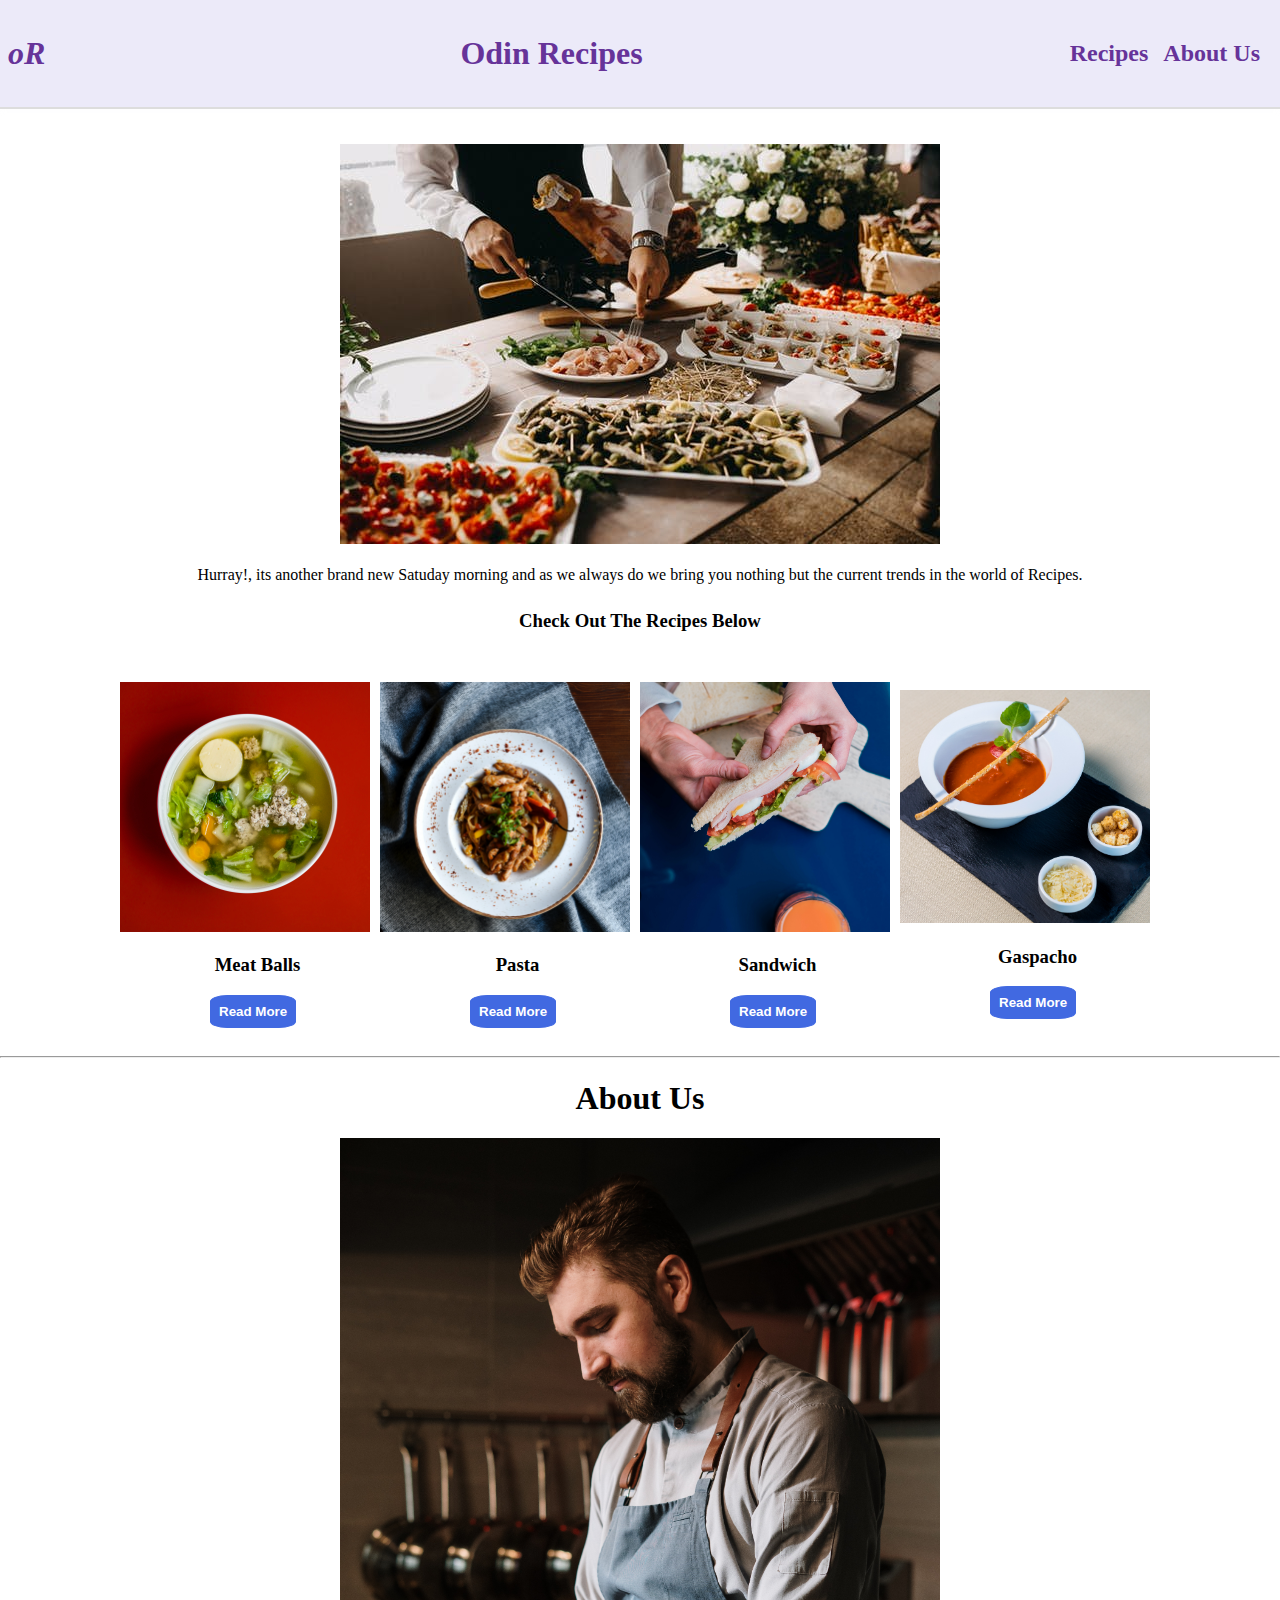
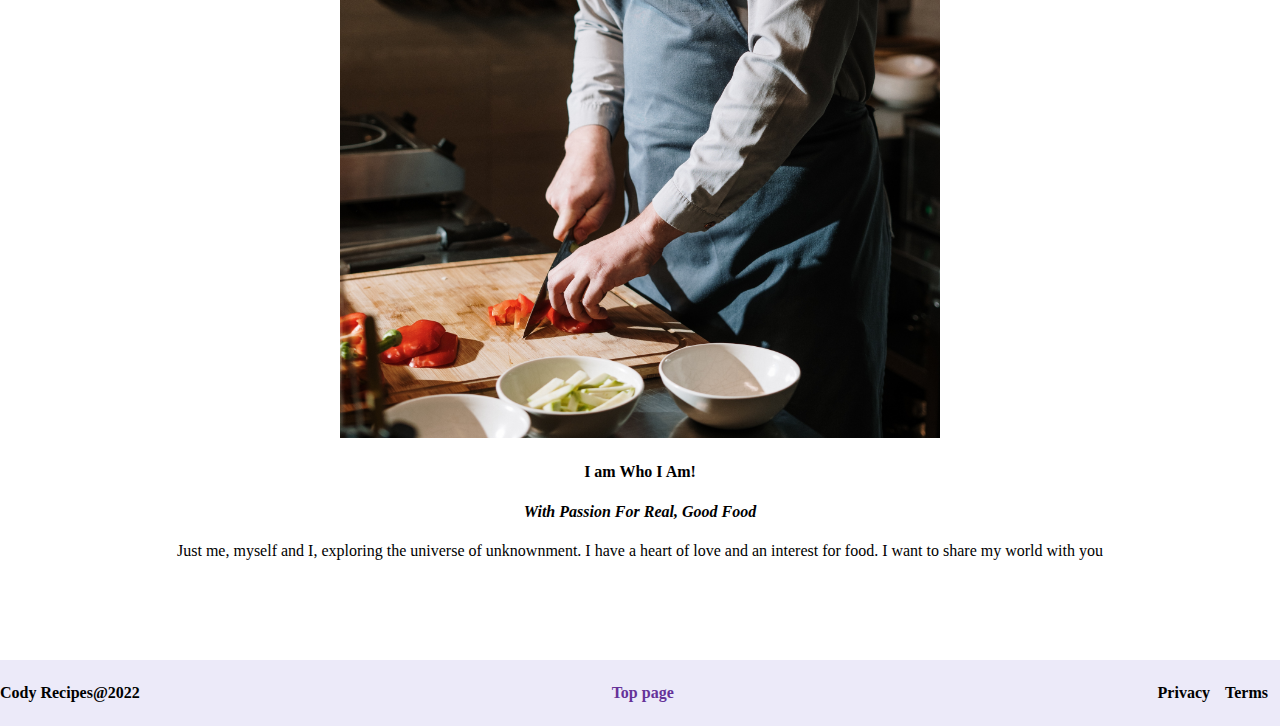
<file: index.html>
<!DOCTYPE html>
<html lang="en">
<head>
    <meta charset="UTF-8">
    <meta http-equiv="X-UA-Compatible" content="IE=edge">
    <meta name="viewport" content="width=device-width, initial-scale=1.0">
    <link rel="stylesheet" href="./css/style.css">
    <title>Odin Recipes</title>
</head>
<body>
<header id="top-page">
    <div class="logo">oR</div>
    <div class="main-header">
        <h1>Odin Recipes</h1>
    </div>
    <ul>
        <li><a href="#recipe-column">Recipes</a></li>
        <li><a href="#about">About Us</a></li>
    </ul>
</header>
<main>
    <div class="background">
        <img src="./img/chef.jpeg" alt="Chef">
    </div>
    <div class="small-text">
        Hurray!, its another brand new Satuday morning and as we always do we bring you nothing but the current trends in the world of  Recipes.
    </p>
    </div>
    <div class="find-out-more">
        <h3 id="recipe-column" class="recipe-column">Check Out The Recipes Below</h3>
    </div>
    <div class="recipes ">
        <div class="recipe">
            <a href="./recipes/meatballs.html"> <img src="./img/meatballs.jpg" alt="meat balls"> </a>
             <div class="center">
                <a href="./recipes/meatballs.html"> <h3>Meat Balls</h3> </a>
            <a href="./recipes/meatballs.html"> <button type="submit">Read More</button></a>
             </div>
        </div>
        <div class="recipe">
            <a href="./recipes/pasta.html"> <img src="./img/pasta.jpg" alt="pasta"> </a>
            <a href="./recipes/pasta.html"> <h3>Pasta</h3> </a>
            <a href="./recipes/pasta.html"> <button type="submit">Read More</button></a>
        </div>
        <div class="recipe">
            <a href="./recipes/sandwich.html"> <img src="./img/sandwich.jpg" alt="sandwich"> </a>
            <a href="./recipes/sandwich.html"> <h3>Sandwich</h3> </a>
            <a href="./recipes/sandwich.html"> <button type="submit">Read More</button></a>
        </div>
        <div class="recipe">
            <a href="./recipes/gaspacho.html"> <img src="./img/gaspacho.jpg" alt="gaspacho" class="last-img"> </a>
            <a href="./recipes/gaspacho.html"> <h3>Gaspacho</h3> </a>
            <a href="./recipes/gaspacho.html"> <button type="submit">Read More</button></a>
        </div>
    </div>
    <hr>
    <div class="about-us" id="about">
        <div class="about-head">
            <h1>About Us</h1>
        </div>
        <div class="about-img">
            <img src="./img/about-chef.jpg" alt="about the chef">
        </div>
        <div class="about-description">
            <h4>I am Who I Am!</h4>
            <h4><i>With Passion For Real, Good Food</i></h4>
            <p>Just me, myself and I, exploring the universe of unknownment. I have a heart of love and an interest for food. I want to share my world with you</p>
        </div>
    </div>
</main>
<footer>
    <p> Cody Recipes@2022</p>
    <a href="#top-page"><p>Top page</p></a>
    <ul>
        <li>Privacy</li>
        <li>Terms</li>
    </ul>
</footer>    
</body>
</html>
</file>
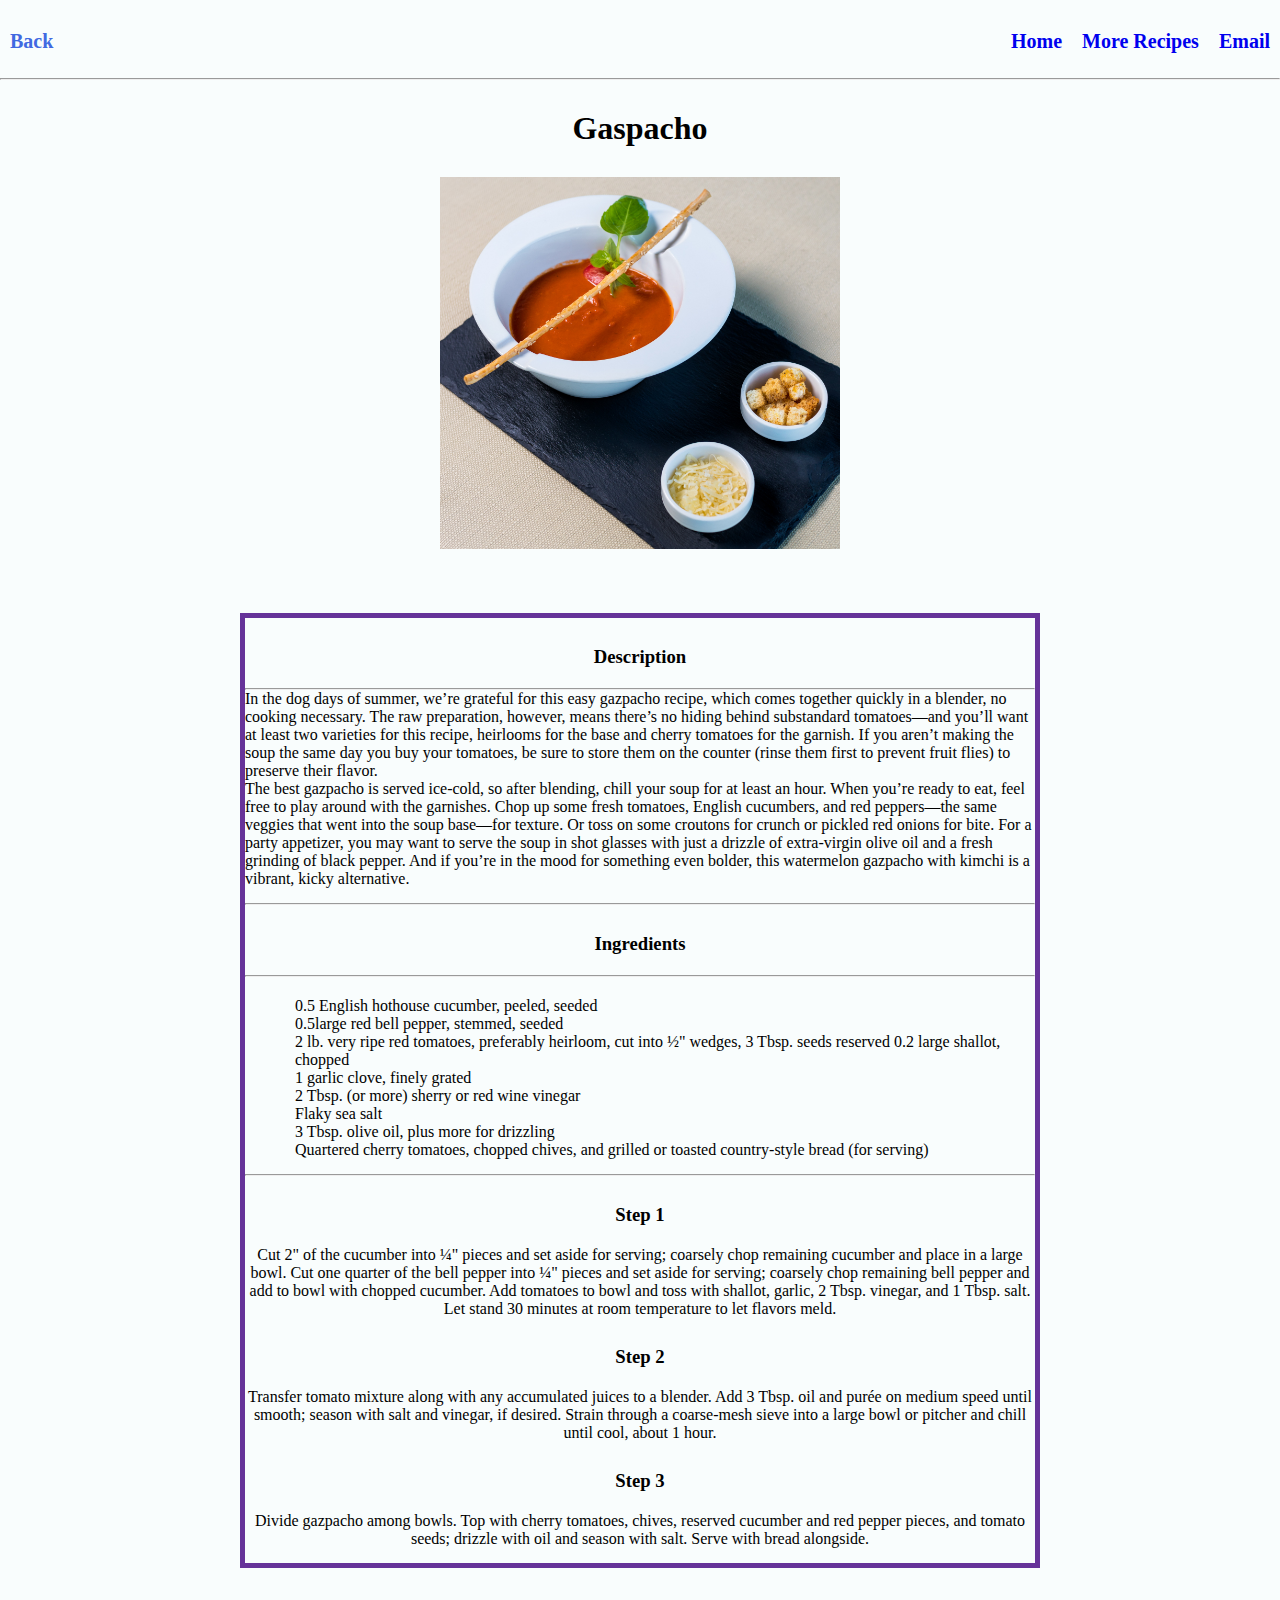
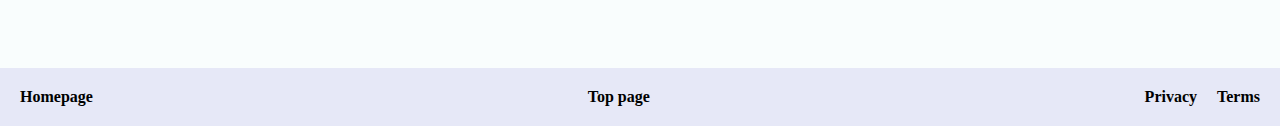
<file: recipes/gaspacho.html>
<!DOCTYPE html>
<html lang="en">
<head>
    <meta charset="UTF-8">
    <meta http-equiv="X-UA-Compatible" content="IE=edge">
    <meta name="viewport" content="width=device-width, initial-scale=1.0">
    <link rel="stylesheet" href="../css/recipes.css">
    <title>Gaspacho</title>
</head>
<body>
    <header id="header">
        <div class="top-items">
            <a href="../index.html" class="blue">Back</a>
            <ul>
                <li><a href="../index.html">Home</a></li>
                <li><a href="https://bit.ly/3RecPVM">More Recipes</a></li>
                <li><a href="https://bit.ly/3BmyB44">Email</a></li>
            </ul>
        </div>
        <hr>
        <h1>Gaspacho</h1>
        <img src="../img/gaspacho.jpg" alt="Gaspacho" width="400px" height="auto">
    </header>
    <main>
        <div class="description">
            <h3>Description</h3>
            <hr>
            <p>In the dog days of summer, we’re grateful for this easy gazpacho recipe, which comes together quickly in a blender, no cooking necessary. The raw preparation, however, means there’s no hiding behind substandard tomatoes—and you’ll want at least two varieties for this recipe, heirlooms for the base and cherry tomatoes for the garnish. If you aren’t making the soup the same day you buy your tomatoes, be sure to store them on the counter (rinse them first to prevent fruit flies) to preserve their flavor.</p>
            <p>The best gazpacho is served ice-cold, so after blending, chill your soup for at least an hour. When you’re ready to eat, feel free to play around with the garnishes. Chop up some fresh tomatoes, English cucumbers, and red peppers—the same veggies that went into the soup base—for texture. Or toss on some croutons for crunch or pickled red onions for bite. For a party appetizer, you may want to serve the soup in shot glasses with just a drizzle of extra-virgin olive oil and a fresh grinding of black pepper. And if you’re in the mood for something even bolder, this watermelon gazpacho with kimchi is a vibrant, kicky alternative. </p>
        </div>
        <div class="ingredients">
            <hr>
            <h3>Ingredients</h3>
            <hr>
            <ul>
                <li>0.5 English hothouse cucumber, peeled, seeded</li>
                <li>0.5large red bell pepper, stemmed, seeded</li>
                <li>2 lb. very ripe red tomatoes, preferably heirloom, cut into ½" wedges, 3 Tbsp. seeds reserved
                    0.2 large shallot, chopped</li>
                <li>1 garlic clove, finely grated</li>
                <li>2 Tbsp. (or more) sherry or red wine vinegar</li>
                <li>Flaky sea salt</li>
                <li>3 Tbsp. olive oil, plus more for drizzling</li>
                <li>Quartered cherry tomatoes, chopped chives, and grilled or toasted country-style bread (for serving)</li>
            </ul>
        </div>
        <hr>
        <div class="preparation">
            <div class="steps">
                <div class="step">
                    <h3>Step 1</h3>
                    <p>Cut 2" of the cucumber into ¼" pieces and set aside for serving; coarsely chop remaining cucumber and place in a large bowl. Cut one quarter of the bell pepper into ¼" pieces and set aside for serving; coarsely chop remaining bell pepper and add to bowl with chopped cucumber. Add tomatoes to bowl and toss with shallot, garlic, 2 Tbsp. vinegar, and 1 Tbsp. salt. Let stand 30 minutes at room temperature to let flavors meld.</p>
                </div>
                <div class="step">
                    <h3>Step 2</h3>
                    <p>Transfer tomato mixture along with any accumulated juices to a blender. Add 3 Tbsp. oil and purée on medium speed until smooth; season with salt and vinegar, if desired. Strain through a coarse-mesh sieve into a large bowl or pitcher and chill until cool, about 1 hour.</p>
                </div>
                <div class="step">
                    <h3>Step 3</h3>
                    <p>Divide gazpacho among bowls. Top with cherry tomatoes, chives, reserved cucumber and red pepper pieces, and tomato seeds; drizzle with oil and season with salt. Serve with bread alongside. </p>
                </div>
            </div>
        </div>
    </main>

    <footer>
        <a href="../index.html"><p> Homepage</p></a>
        <a href="#header"><p>Top page</p></a>
        <ul>
            <li>Privacy</li>
            <li>Terms</li>
        </ul>
    </footer>
    
    
</body>
</html>
</file>
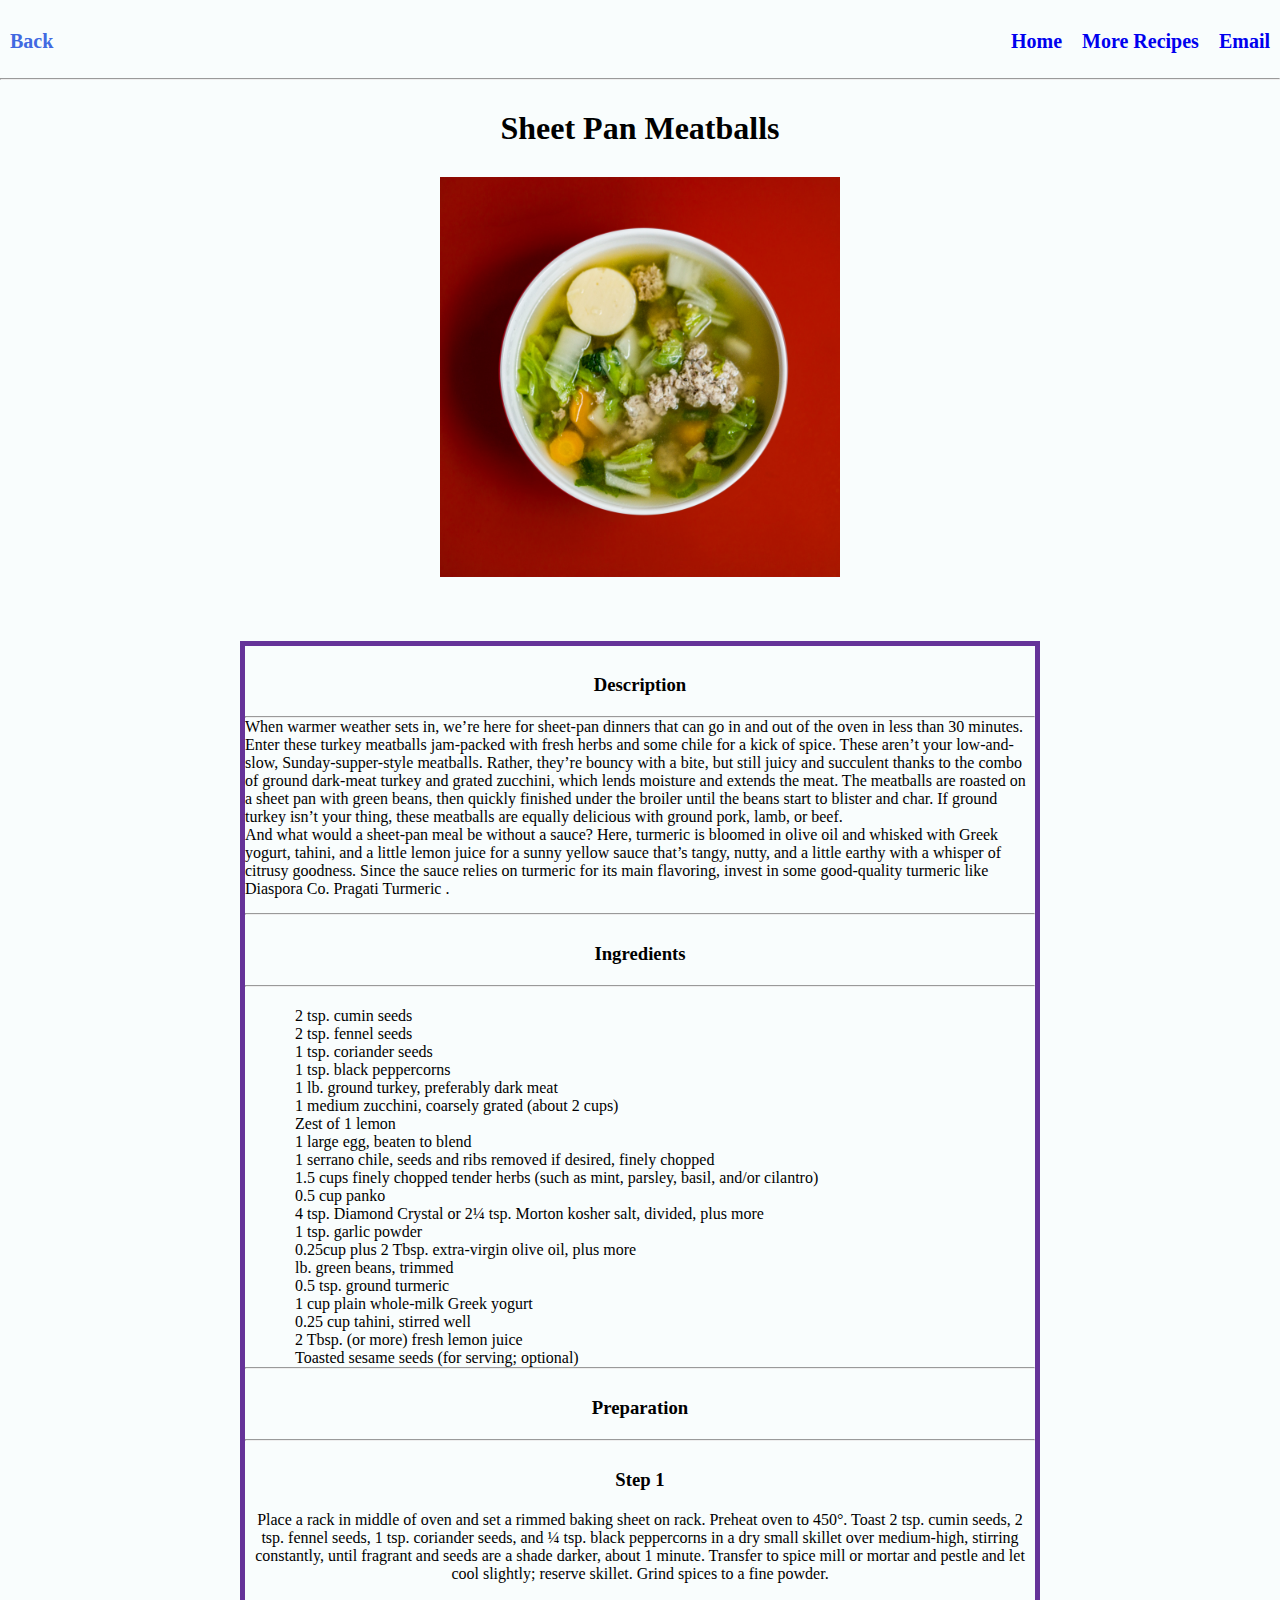
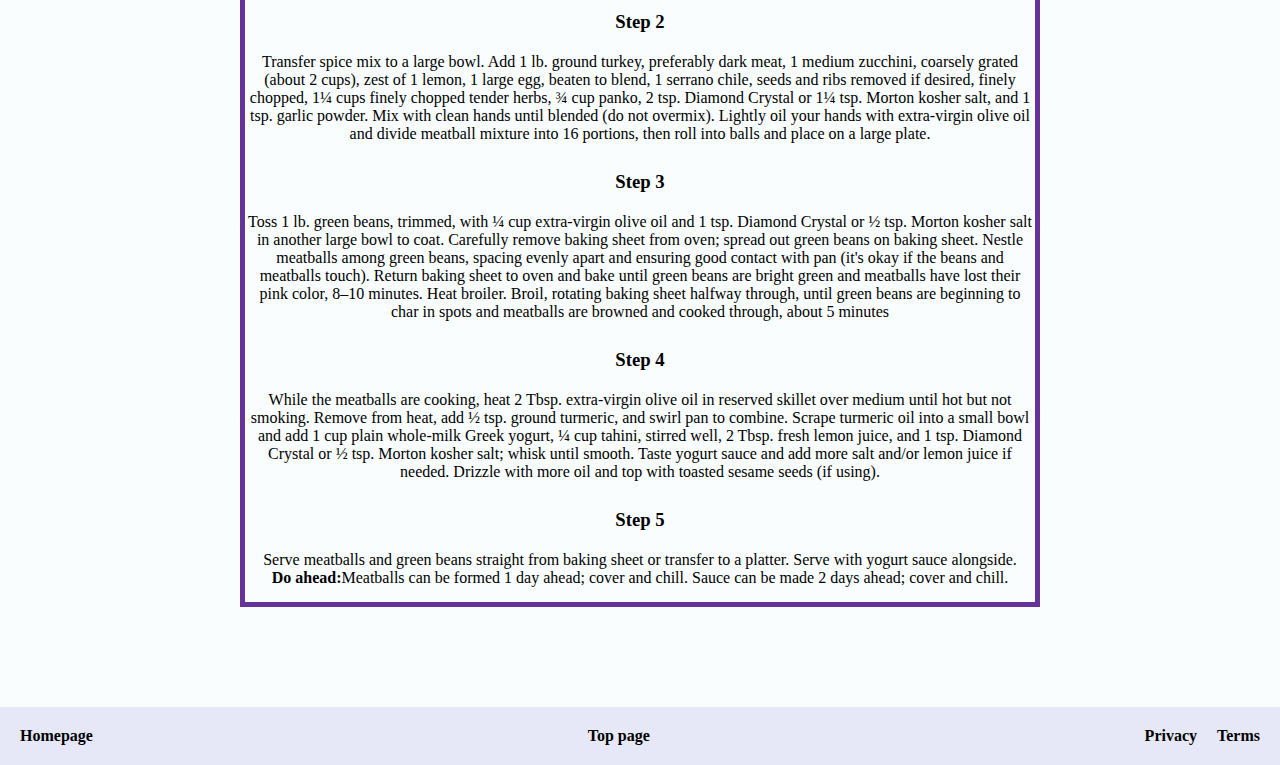
<file: recipes/meatballs.html>
<!DOCTYPE html>
<html lang="en">
<head>
    <meta charset="UTF-8">
    <meta http-equiv="X-UA-Compatible" content="IE=edge">
    <meta name="viewport" content="width=device-width, initial-scale=1.0">
    <link rel="stylesheet" href="../css/recipes.css">
    <title>Meat Balls</title>
</head>
<body>
    <header id="header">
        <div class="top-items">
            <a href="../index.html" class="blue">Back</a>
            <ul>
                <li><a href="../index.html">Home</a></li>
                <li><a href="https://bit.ly/3RecPVM">More Recipes</a></li>
                <li><a href="https://bit.ly/3BmyB44">Email</a></li>
            </ul>
        </div>
        <hr>
        <h1>Sheet Pan Meatballs</h1>
        <img src="../img/meatballs.jpg" alt="meat balls" width="400px" height="auto">
    </header>
    <main>
        <div class="description">
            <h3>Description</h3>
            <hr>
            <p>When warmer weather sets in, we’re here for sheet-pan dinners that can go in and out of the oven in less than 30 minutes. Enter these turkey meatballs jam-packed with fresh herbs and some chile for a kick of spice. These aren’t your low-and-slow, Sunday-supper-style meatballs. Rather, they’re bouncy with a bite, but still juicy and succulent thanks to the combo of ground dark-meat turkey and grated zucchini, which lends moisture and extends the meat. The meatballs are roasted on a sheet pan with green beans, then quickly finished under the broiler until the beans start to blister and char. If ground turkey isn’t your thing, these meatballs are equally delicious with ground pork, lamb, or beef.</p>
            <p>And what would a sheet-pan meal be without a sauce? Here, turmeric is bloomed in olive oil and whisked with Greek yogurt, tahini, and a little lemon juice for a sunny yellow sauce that’s tangy, nutty, and a little earthy with a whisper of citrusy goodness. Since the sauce relies on turmeric for its main flavoring, invest in some good-quality turmeric like Diaspora Co. Pragati Turmeric . </p>
        </div>
        <div class="ingredients">
            <hr>
            <h3>Ingredients</h3>
            <hr>
            <ul>
                <li>2 tsp. cumin seeds</li>
                <li>2 tsp. fennel seeds</li>
                <li>1 tsp. coriander seeds</li>
                <li>1 tsp. black peppercorns</li>
                <li>1 lb. ground turkey, preferably dark meat</li>
                <li>1 medium zucchini, coarsely grated (about 2 cups)</li>
                <li>Zest of 1 lemon</li>
                <li>1 large egg, beaten to blend</li>
                <li>1 serrano chile, seeds and ribs removed if desired, finely chopped</li>
                <li>1.5 cups finely chopped tender herbs (such as mint, parsley, basil, and/or cilantro)</li>
                <li>0.5 cup panko</li>
                <li>4 tsp. Diamond Crystal or 2¼ tsp. Morton kosher salt, divided, plus more</li>
                <li>1 tsp. garlic powder</li>
                <li>0.25cup plus 2 Tbsp. extra-virgin olive oil, plus more</li>
                <li>lb. green beans, trimmed</li>
                <li>0.5 tsp. ground turmeric</li>
                <li>1 cup plain whole-milk Greek yogurt</li>
                <li>0.25 cup tahini, stirred well</li>
                <li>2 Tbsp. (or more) fresh lemon juice</li>
                <li>Toasted sesame seeds (for serving; optional)</li>
            </ul>
            <hr>
            <div class="preparation">
                <h3>Preparation</h3>
                <hr>
                <div class="steps">
                    <div class="step">
                        <h3>Step 1</h3>
                        <p>Place a rack in middle of oven and set a rimmed baking sheet on rack. Preheat oven to 450°. Toast 2 tsp. cumin seeds, 2 tsp. fennel seeds, 1 tsp. coriander seeds, and ¼ tsp. black peppercorns in a dry small skillet over medium-high, stirring constantly, until fragrant and seeds are a shade darker, about 1 minute. Transfer to spice mill or mortar and pestle and let cool slightly; reserve skillet. Grind spices to a fine powder.</p>
                    </div>
                    <div class="step">
                        <h3>Step 2</h3>
                        <p>Transfer spice mix to a large bowl. Add 1 lb. ground turkey, preferably dark meat, 1 medium zucchini, coarsely grated (about 2 cups), zest of 1 lemon, 1 large egg, beaten to blend, 1 serrano chile, seeds and ribs removed if desired, finely chopped, 1¼ cups finely chopped tender herbs, ¾ cup panko, 2 tsp. Diamond Crystal or 1¼ tsp. Morton kosher salt, and 1 tsp. garlic powder. Mix with clean hands until blended (do not overmix). Lightly oil your hands with extra-virgin olive oil and divide meatball mixture into 16 portions, then roll into balls and place on a large plate.</p>
                    </div>
                    <div class="step">
                        <h3>Step 3</h3>
                        <p>Toss 1 lb. green beans, trimmed, with ¼ cup extra-virgin olive oil and 1 tsp. Diamond Crystal or ½ tsp. Morton kosher salt in another large bowl to coat. Carefully remove baking sheet from oven; spread out green beans on baking sheet. Nestle meatballs among green beans, spacing evenly apart and ensuring good contact with pan (it's okay if the beans and meatballs touch). Return baking sheet to oven and bake until green beans are bright green and meatballs have lost their pink color, 8–10 minutes. Heat broiler. Broil, rotating baking sheet halfway through, until green beans are beginning to char in spots and meatballs are browned and cooked through, about 5 minutes</p>
                    </div>
                    <div class="step">
                        <h3>Step 4</h3>
                        <p>While the meatballs are cooking, heat 2 Tbsp. extra-virgin olive oil in reserved skillet over medium until hot but not smoking. Remove from heat, add ½ tsp. ground turmeric, and swirl pan to combine. Scrape turmeric oil into a small bowl and add 1 cup plain whole-milk Greek yogurt, ¼ cup tahini, stirred well, 2 Tbsp. fresh lemon juice, and 1 tsp. Diamond Crystal or ½ tsp. Morton kosher salt; whisk until smooth. Taste yogurt sauce and add more salt and/or lemon juice if needed. Drizzle with more oil and top with toasted sesame seeds (if using). </p>
                    </div>
                    <div class="step">
                        <h3>Step 5</h3>
                        <p>Serve meatballs and green beans straight from baking sheet or transfer to a platter. Serve with yogurt sauce alongside. </p>
                        <p> <b>Do ahead:</b>Meatballs can be formed 1 day ahead; cover and chill. Sauce can be made 2 days ahead; cover and chill. </p>
                    </div>
                </div>
            </div>
        </div>
    </main>

    <footer>
        <a href="../index.html"><p> Homepage</p></a>
        <a href="#header"><p>Top page</p></a>
        <ul>
            <li>Privacy</li>
            <li>Terms</li>
        </ul>
    </footer>
    
</body>
</html>
</file>
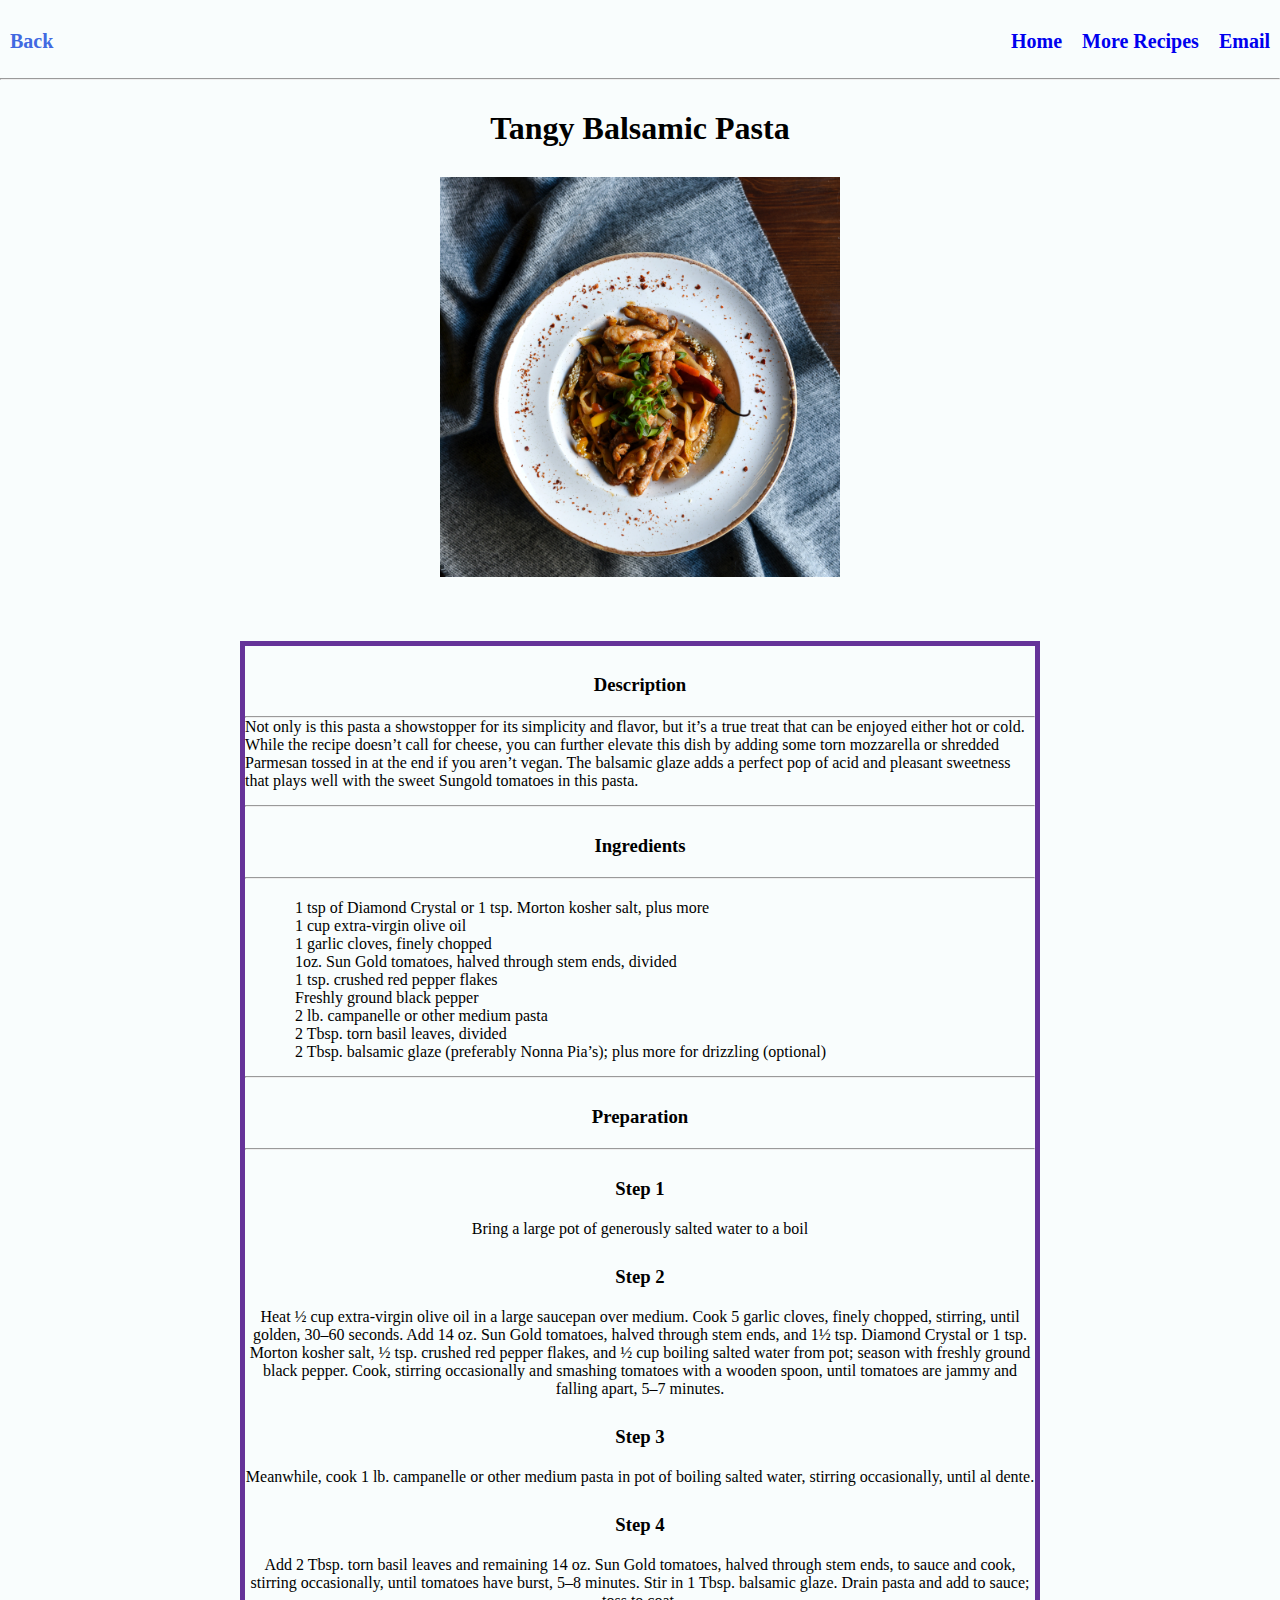
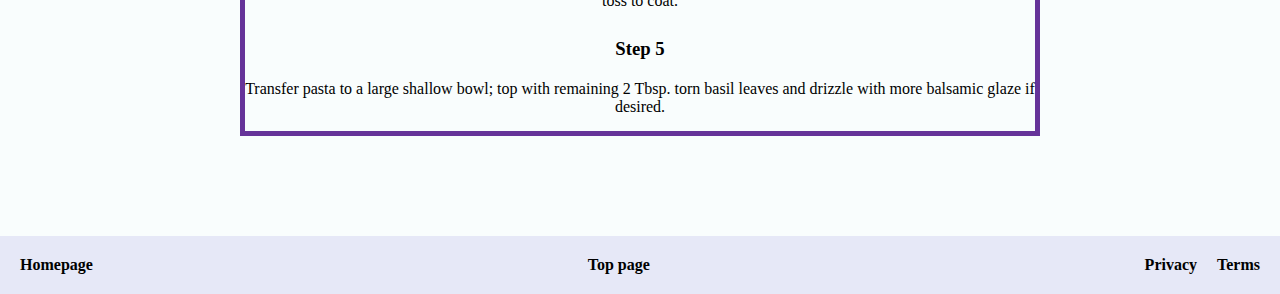
<file: recipes/pasta.html>
<!DOCTYPE html>
<html lang="en">
<head>
    <meta charset="UTF-8">
    <meta http-equiv="X-UA-Compatible" content="IE=edge">
    <meta name="viewport" content="width=device-width, initial-scale=1.0">
    <link rel="stylesheet" href="../css/recipes.css">
    <title>Pasta</title>
</head>
<body>
    <header id="header">
        <div class="top-items">
            <a href="../index.html" class="blue">Back</a>
            <ul>
                <li><a href="../index.html">Home</a></li>
                <li><a href="https://bit.ly/3RecPVM">More Recipes</a></li>
                <li><a href="https://bit.ly/3BmyB44">Email</a></li>
            </ul>
        </div>
        <hr>
        <h1>Tangy Balsamic Pasta</h1>
        <img src="../img/pasta.jpg" alt="balsamic pasta" width="400px" height="auto">
    </header>
    <main>
        <div class="description">
            <h3>Description</h3>
            <hr>
            <p>Not only is this pasta a showstopper for its simplicity and flavor, but it’s a true treat that can be enjoyed either hot or cold. While the recipe doesn’t call for cheese, you can further elevate this dish by adding some torn mozzarella or shredded Parmesan tossed in at the end if you aren’t vegan. The balsamic glaze adds a perfect pop of acid and pleasant sweetness that plays well with the sweet Sungold tomatoes in this pasta. </p>
        </div>
        <div class="ingredients">
            <hr>
            <h3>Ingredients</h3>
            <hr>
            <ul>
                <li> 1 tsp of Diamond Crystal or 1 tsp. Morton kosher salt, plus more</li>
                <li>1 cup extra-virgin olive oil</li>
                <li>1 garlic cloves, finely chopped</li>
                <li> 1oz. Sun Gold tomatoes, halved through stem ends, divided</li>
                <li>1 tsp. crushed red pepper flakes</li>
                <li>Freshly ground black pepper</li>
                <li>2 lb. campanelle or other medium pasta</li>
                <li>2 Tbsp. torn basil leaves, divided</li>
                <li>2 Tbsp. balsamic glaze (preferably Nonna Pia’s); plus more for drizzling (optional)</li>
            </ul>
        </div>
        <hr>
        <div class="preparation">
            <h3>Preparation</h3>
            <hr>
            <div class="steps">
                <div class="step">
                    <h3>Step 1</h3>
                <p>Bring a large pot of generously salted water to a boil</p>
                </div>
                <div class="step">
                    <h3>Step 2</h3>
                    <p>Heat ½ cup extra-virgin olive oil in a large saucepan over medium. Cook 5 garlic cloves, finely chopped, stirring, until golden, 30–60 seconds. Add 14 oz. Sun Gold tomatoes, halved through stem ends, and 1½ tsp. Diamond Crystal or 1 tsp. Morton kosher salt, ½ tsp. crushed red pepper flakes, and ½ cup boiling salted water from pot; season with freshly ground black pepper. Cook, stirring occasionally and smashing tomatoes with a wooden spoon, until tomatoes are jammy and falling apart, 5–7 minutes. </p>
                </div>
                <div class="step">
                    <h3>Step 3</h3>
                    <p>Meanwhile, cook 1 lb. campanelle or other medium pasta in pot of boiling salted water, stirring occasionally, until al dente. </p>
                </div>
                <div class="step">
                    <h3>Step 4</h3>
                    <p>Add 2 Tbsp. torn basil leaves and remaining 14 oz. Sun Gold tomatoes, halved through stem ends, to sauce and cook, stirring occasionally, until tomatoes have burst, 5–8 minutes. Stir in 1 Tbsp. balsamic glaze. Drain pasta and add to sauce; toss to coat. </p>
                </div>
                <div class="step">
                    <h3>Step 5</h3>
                    <p>Transfer pasta to a large shallow bowl; top with remaining 2 Tbsp. torn basil leaves and drizzle with more balsamic glaze if desired. </p>
                </div>
            </div>
        </div>
    </main>
    <footer>
        <a href="../index.html"><p> Homepage</p></a>
        <a href="#header"><p>Top page</p></a>
        <ul>
            <li>Privacy</li>
            <li>Terms</li>
        </ul>
    </footer>
    
</body>
</html>
</file>
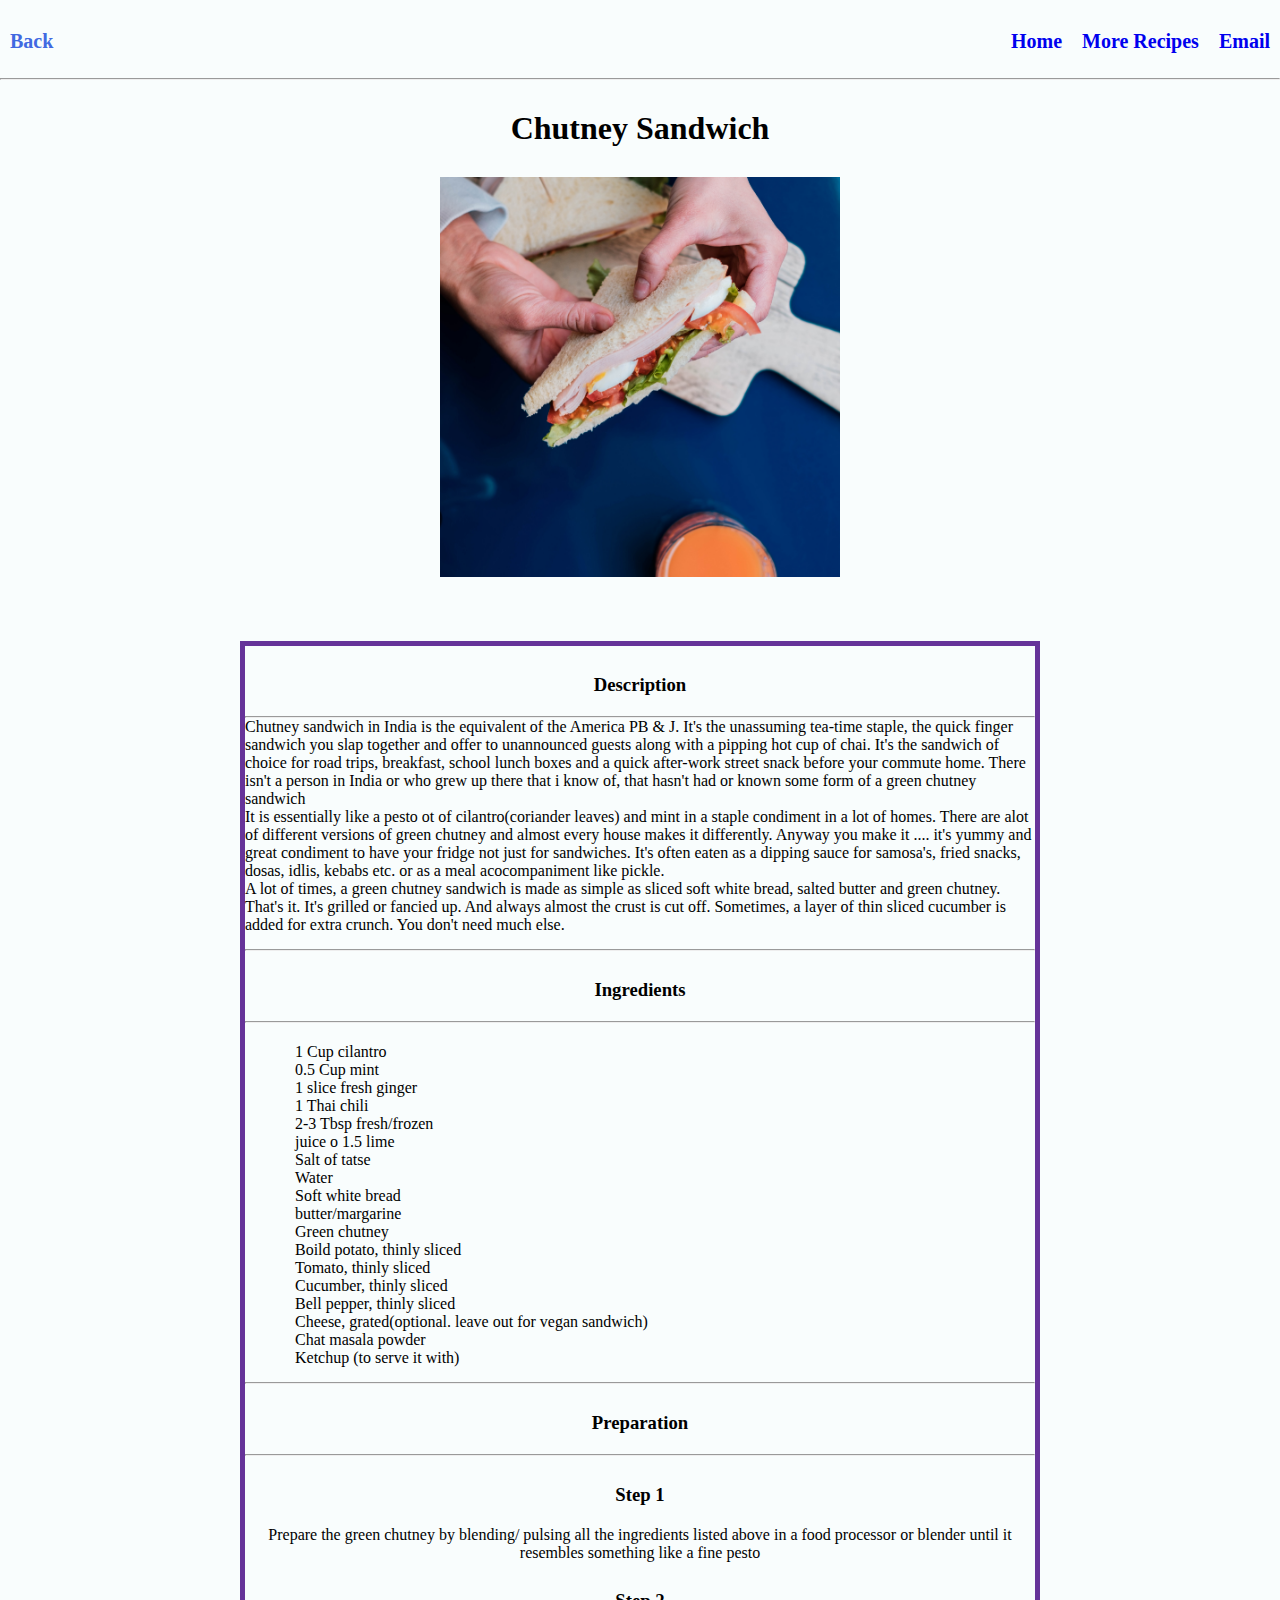
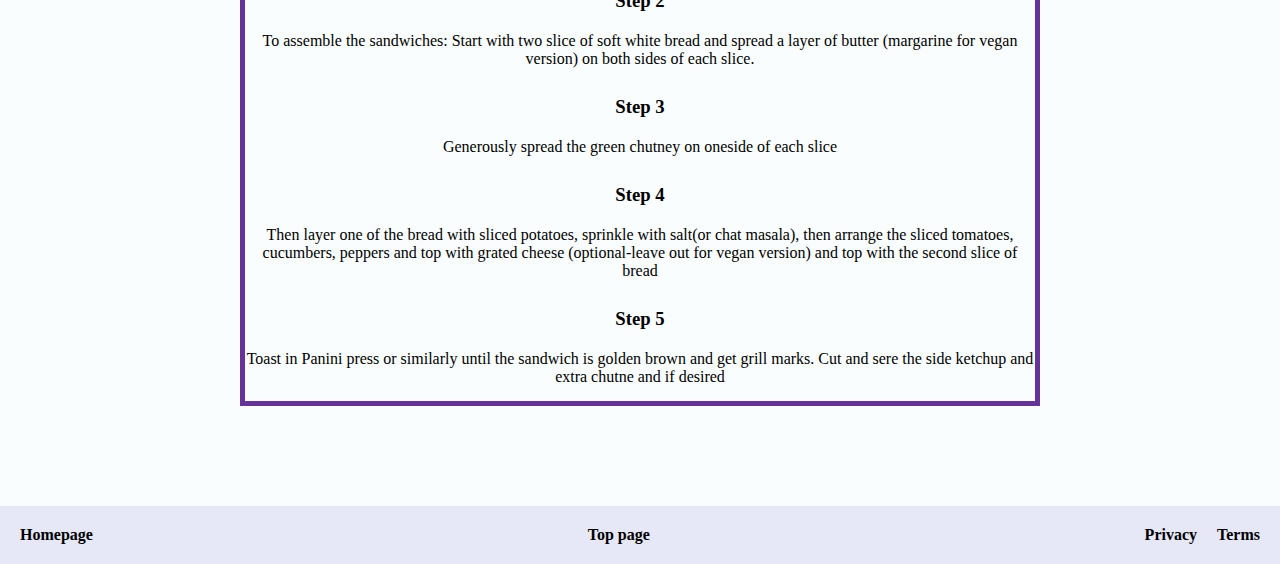
<file: recipes/sandwich.html>
<!DOCTYPE html>
<html lang="en">
<head>
    <meta charset="UTF-8">
    <meta http-equiv="X-UA-Compatible" content="IE=edge">
    <meta name="viewport" content="width=device-width, initial-scale=1.0">
    <link rel="stylesheet" href="../css/recipes.css">
    <title> Sandwich</title>
</head>
<body>
    <header id="header">
        <div class="top-items">
            <a href="../index.html" class="blue">Back</a>
            <ul>
                <li><a href="../index.html">Home</a></li>
                <li><a href="https://bit.ly/3RecPVM">More Recipes</a></li>
                <li><a href="https://bit.ly/3BmyB44">Email</a></li>
            </ul>
        </div>
        <hr>
    <h1 class="sandwich-header">Chutney Sandwich</h1>
    <img src="../img/sandwich.jpg" alt="sandwich" width="400px" height="auto" class="sandwich">
    </header>
    <main>
        <div class="description">
            <h3>Description</h3>
            <hr>
            <p>Chutney sandwich in India is the equivalent of the America PB & J. It's the unassuming tea-time staple, the quick finger sandwich you slap together and offer to unannounced guests along with a pipping hot cup of chai. It's the sandwich of choice for road trips, breakfast, school lunch boxes and a quick after-work street snack before your commute home. There isn't a person in India or who grew up there that i know of, that hasn't had or known some form of a green chutney sandwich </p>
            <p>It is essentially like a pesto ot of cilantro(coriander leaves) and mint in a staple condiment in a lot of homes. There are alot of different versions of green chutney and almost every house makes it differently. Anyway you make it .... it's yummy and great condiment to have your fridge not just for sandwiches. It's often eaten as a dipping sauce for samosa's, fried snacks, dosas, idlis, kebabs etc. or as a meal acocompaniment like pickle.</p>
            <p>A lot of times, a green chutney sandwich is made as simple as sliced soft white bread, salted butter and green chutney. That's it. It's grilled or fancied up. And always almost the crust is cut off. Sometimes, a layer of thin sliced cucumber is added for extra crunch. You don't need much else.</p>
        </div>
        <div class="ingredients">
            <hr>
            <h3>Ingredients</h3>
            <hr>
            <ul>
                <li>1 Cup cilantro</li>
                <li>0.5 Cup mint</li>
                <li>1 slice fresh ginger</li>
                <li>1 Thai chili</li>
                <li>2-3 Tbsp fresh/frozen</li>
                <li>juice o 1.5 lime</li>
                <li>Salt of tatse</li>
                <li>Water</li>
                <li>Soft white bread</li>
                <li>butter/margarine</li>
                <li>Green chutney</li>
                <li>Boild potato, thinly sliced</li>
                <li>Tomato, thinly sliced</li>
                <li>Cucumber, thinly sliced</li>
                <li>Bell pepper, thinly sliced</li>
                <li>Cheese, grated(optional. leave out for vegan sandwich)</li>
                <li>Chat masala powder</li>
                <li>Ketchup (to serve it with)</li>
            </ul>
        </div>
        <hr>
        <div class="preparation">
            <h3>Preparation</h3>
            <hr>
            <div class="steps">
               <div class="step">
                <h3>Step 1</h3>
                <p>Prepare the green chutney by blending/ pulsing all the ingredients listed above in a food processor or blender until it resembles something like a fine pesto </p>
               </div>
               <div class="step">
                <h3>Step 2</h3>
                <p>To assemble the sandwiches: Start with two slice of soft white bread and spread a layer of butter (margarine for vegan version) on both sides of each slice. </p>
               </div>
               <div class="step">
                <h3>Step 3</h3>
                <p>Generously spread the green chutney on oneside of each slice</p>
               </div>
               <div class="step">
                 <h3>Step 4</h3>
                 <p>Then layer one of the bread with sliced potatoes, sprinkle with salt(or chat masala), then arrange the sliced tomatoes, cucumbers, peppers and top with grated cheese (optional-leave out for vegan version) and top with the second slice of bread</p>
               </div>
               <div class="step">
                    <h3>Step 5</h3>
                    <p>Toast in Panini press or similarly until the sandwich is golden brown and get grill marks. Cut and sere the side ketchup and extra chutne and if desired </p>
               </div>
            </div>
    
        </div>
    </main>
    <footer>
        <a href="../index.html"><p> Homepage</p></a>
        <a href="#header"><p>Top page</p></a>
        <ul>
            <li>Privacy</li>
            <li>Terms</li>
        </ul>
    </footer>
</body>
</html>
</file>
<file: css/style.css>
body{
    margin: 0;
    padding: 0;
    box-sizing: border-box;
    font-family: Besley, serif;
    height: 100vh;
}

header{
    background: rgba(73, 52, 192, 0.1);
    border-bottom: 2px solid #ddd;
    box-shadow: 0 0 8px rgba(239, 238, 245, 0.1);
    color: rebeccapurple;
    display: flex;
    align-items: center;
    justify-content: space-between;
    padding: 8px;   
}

header ul{
    font-size: 24px;
}

ul{
    list-style-type: none;
    display: flex;
    gap: 15px;
    padding: 8px 12px;
}



li{
    font-weight: bolder;
}

a{
    text-decoration: none;
    color: rebeccapurple ;
    padding: 0;
    margin: 0;
}

button{
    padding: 10px;
    margin-bottom: 20px;
    
}

.background{
    margin-top: 35px ;
    display: flex;
    text-align: center;
    justify-content: center;
 }

.logo{
    color: rebeccapurple;
    font-size: 32px;
    font-weight: 900;
    font-style: italic;
  }

.small-text{
    margin-top: 15px;
    display: flex;
    align-items: center;
    justify-content: center;
}

.find-out-more{
    text-align: center;
    margin-bottom: 50px;
}

.recipes{
    display: flex;
    align-items: center;
    justify-content: center;
}

.recipe{
    margin-right: 10px;
}


.recipe h3 {
    color: #000;
    margin-left: 25px;
    text-align: center;
}


.recipe button{
 background: royalblue;
  border: 1px solid royalblue;
  border-radius: 20%;
  color: white;
  font-weight: bold;
  margin-left: 90px;
  margin-right: auto;
  padding: 8px;
  text-align: center;
}

.recipe button:hover{
    color: #000;
    cursor: pointer;
}

.recipe img{
    width: 250px;
    height: auto;
}

.recipes::before.two{
    margin-bottom: 50px;
}

.about-description{
    margin-bottom: 100px;
}

.about-head,
.about-description
{
    text-align: center;
}

.about-img{
    text-align: center;
}

.about-us img{
    width: 600px;
    height: auto;
}


footer
{
    background: rgba(73, 52, 192, 0.1);
    display: flex;
    align-items: center;
    justify-content: space-between;
    color: black;
    font-weight: bold;
}
</file>
<file: css/recipes.css>
*{
    margin: 0;
    padding: 0;
    box-sizing: border-box;
}

body{
    display: flex;
    flex-direction: column;
    background-color: rgb(249, 253, 253);
    height: 100vh;
}

header{
    margin-top: 20px;
    margin-bottom: 60px;
    text-align: center;
}

header h1{
    margin-bottom: 30px;
    margin-top: 30px;
}

h3{
    text-align: center;
}

main{
    border: 5px solid rebeccapurple;
    width: min(100% - 2rem, 800px);
    margin-inline: auto;
}

ul{
    padding: 0;
    margin: 0;
    list-style-type: none;
}

a {
    text-decoration: none;
    
}

.top-items ul{
    display: flex;
}

.top-items{
    display: flex;
    justify-content: space-between;
    padding: 10px;
    margin-bottom: 15px;
    font-weight: bold;
    color: royalblue;
    font-size: 20px;
}

.blue{
    color: royalblue;
}

.top-items ul{
    gap: 20px; 
    color: royalblue;
}

.ingredients ul{
    margin-top: 20px;
    margin-left: 50px;
}

.preparation h3:first-child,
.ingredients h3,
.description h3
{
    margin-top: 20px;
    margin-bottom: 20px;
    padding-top: 8px;
}

.steps,
.ingredients
{
    margin-top: 15px;
    margin-bottom: 15px;
}

.step p{
    text-align: center;
}

footer{
    margin-top: 100px;
    background: rgba(73, 52, 192, 0.1);
    display: flex;
    align-items: center;
    justify-content: space-between;
    color: black;
    font-weight: bold;
    padding: 20px;
}

footer ul{
    
    display: flex;
    gap: 20px;
}

footer a{
    text-decoration: none;
    color: black;
    font-weight: bold;
}
</file>
